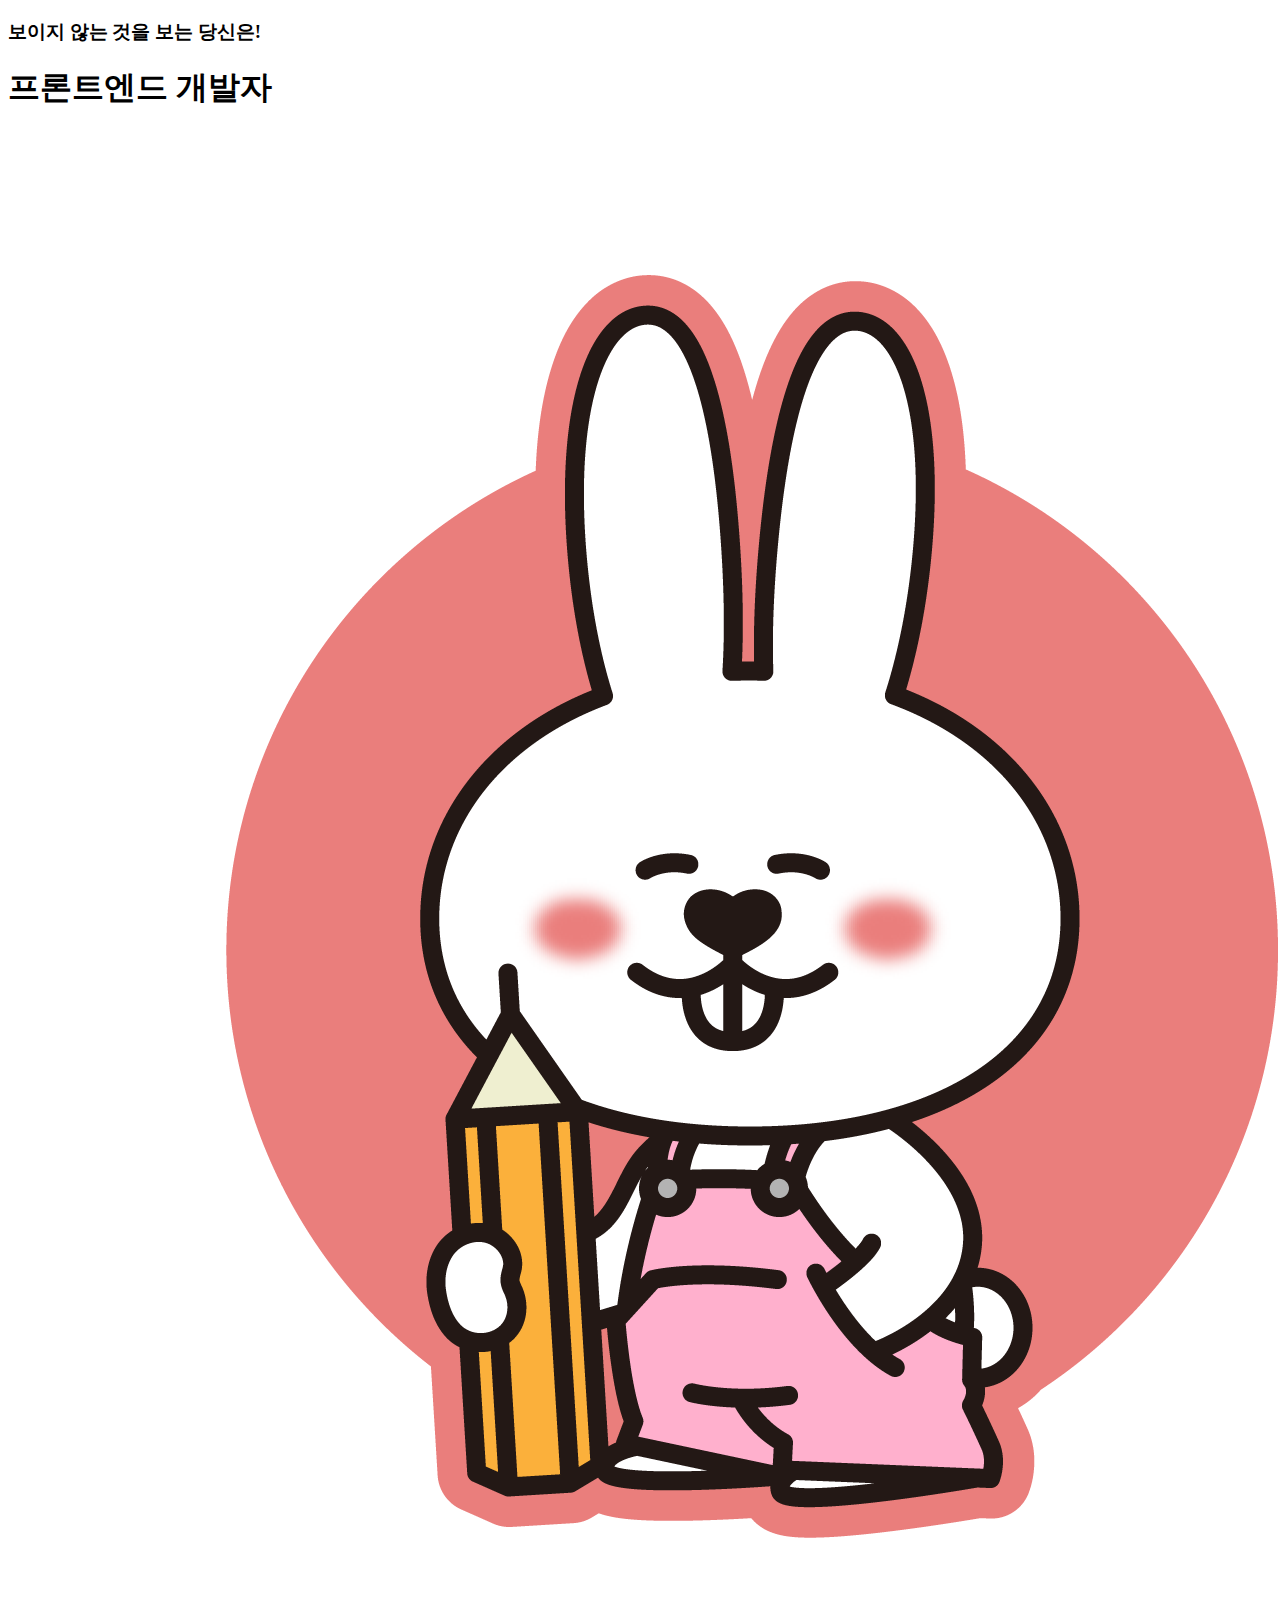
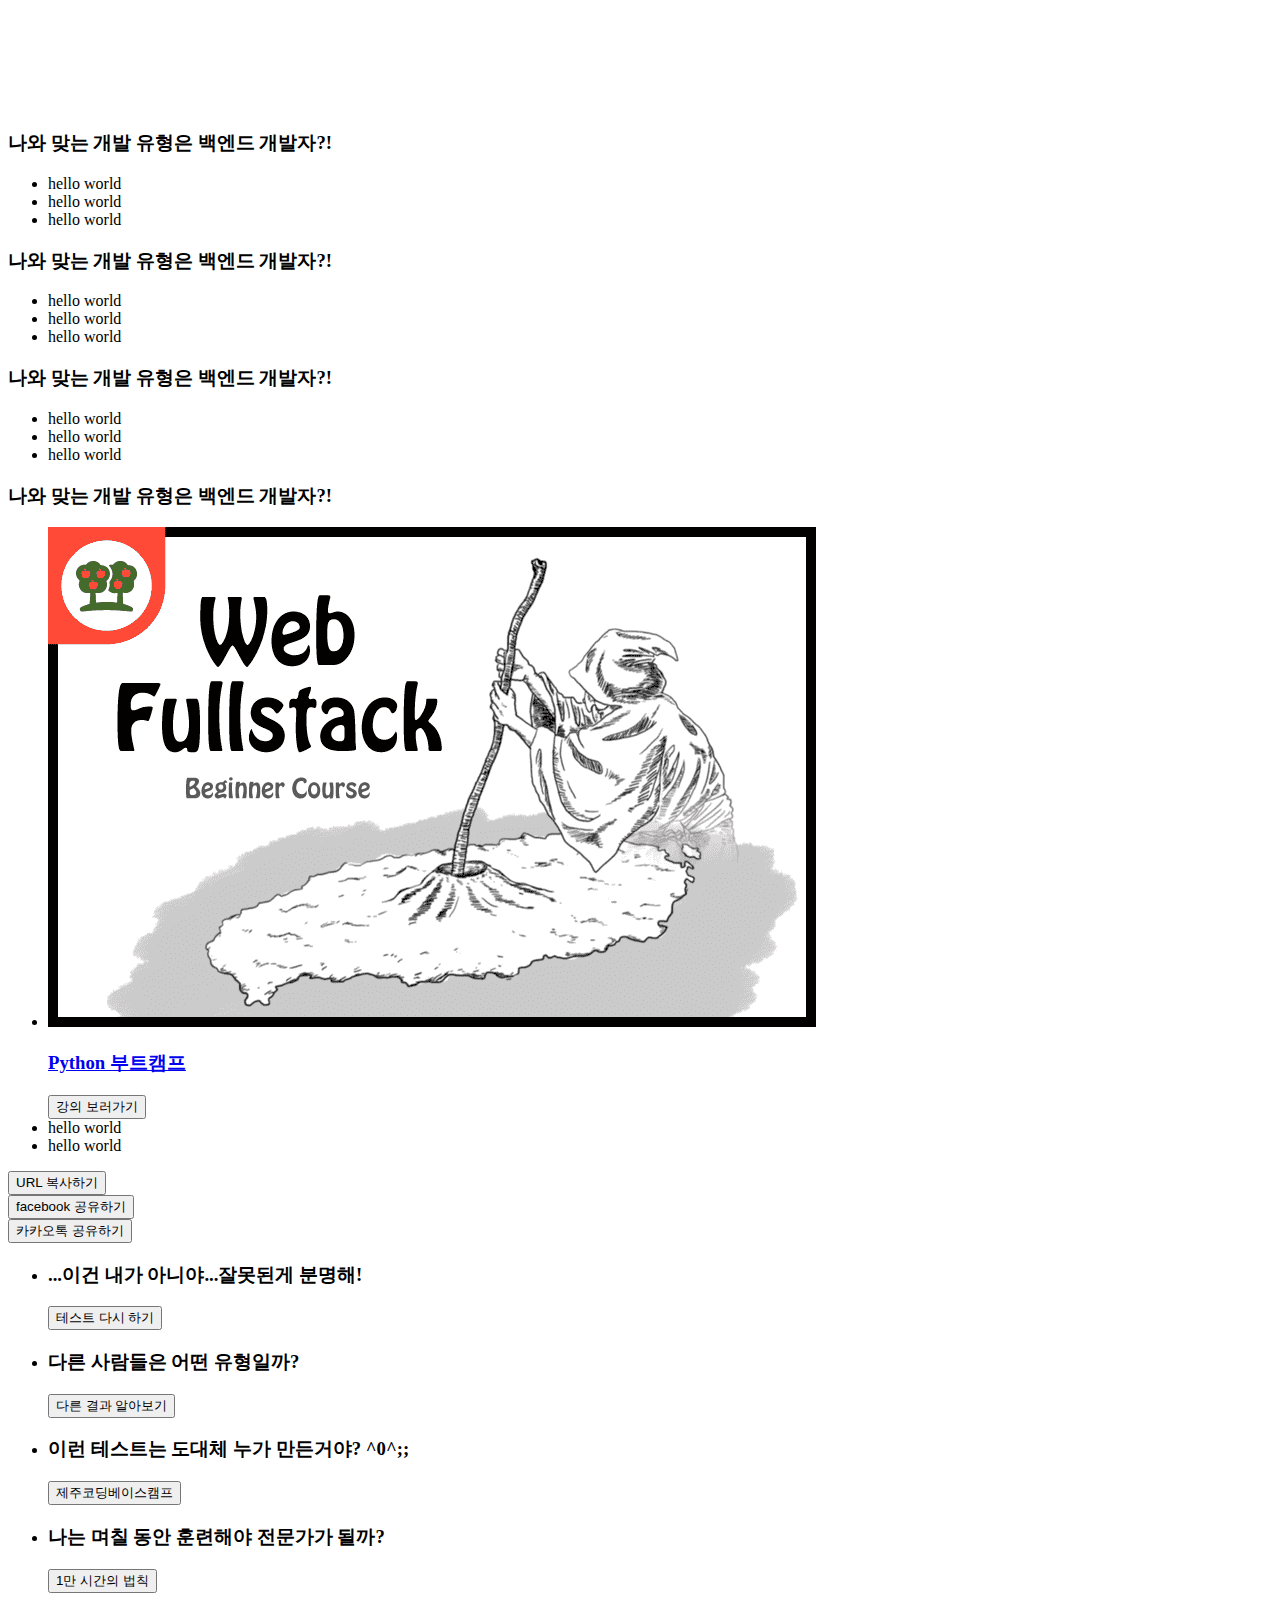
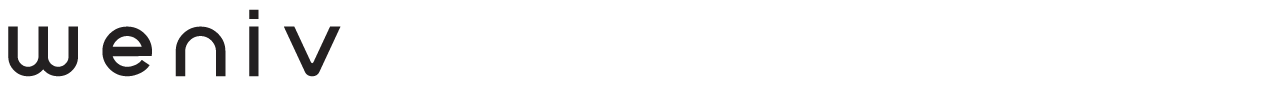
<file: result.html>
<!DOCTYPE html>
<html lang="en">
<head>
    <meta charset="UTF-8">
    <meta http-equiv="X-UA-Compatible" content="IE=edge">
    <meta name="viewport" content="width=device-width, initial-scale=1.0">
    <title>나의 개발 유형 찾기</title>
</head>
<body>
    <section>
        <div class = "wrapper">
            <div class = "result">
                <div class = "title">
                    <h3>보이지 않는 것을 보는   당신은!</h3>
                    <h1>프론트엔드 개발자</h1>
                </div>
                <div class = "result_img">
                    <img src="img/프론트엔드.png" alt="frontend">
                </div>
            </div>
            <div class = "result_explains">
                <div class = "explain"></div>
                    <h3 class = "title">나와 맞는 개발 유형은 백엔드 개발자?!</h3>
                    <ul>
                            <li>hello world</li>
                            <li>hello world</li>
                            <li>hello world</li>
                    </ul>
                </div>
                <div class = "explain">
                    <h3 class = "title">나와 맞는 개발 유형은 백엔드 개발자?!</h3>
                    <ul>
                            <li>hello world</li>
                            <li>hello world</li>
                            <li>hello world</li>
                    </ul>
                </div>
                <div class = "explain">
                    <h3 class = "title">나와 맞는 개발 유형은 백엔드 개발자?!</h3>
                    <ul>
                            <li>hello world</li>
                            <li>hello world</li>
                            <li>hello world</li>
                    </ul>
                </div>
            </div>
            <div class = "lectures">
                <h3 class = "title">나와 맞는 개발 유형은 백엔드 개발자?!</h3>
                <ul>
                        <li>
                            <a href="#" target="_blank">
                                <img src="img/lec_web_fullstack.png" alt="제주코딩베이스캠프 기본강좌">
                                <h3>Python 부트캠프</h3>
                                <button type = "button">강의 보러가기</button>
                            </a>
                        </li>
                        <li>hello world</li>
                        <li>hello world</li>
                </ul>
            </div>
            <div class = "share">
                <div class = "url">
                    <button class="copy_btn" type = "button">URL 복사하기</button>
                </div>
                <div class="facebook">
                    <button class="copy_btn" type = "button">facebook 공유하기</button>
                </div>
                <div class="kakao">
                    <button class="copy_btn" type = "button"> 카카오톡 공유하기</button>
                </div>
            </div>
            <div class = "buttons">
                <ul>
                    <li>
                        <h3>...이건 내가 아니야...잘못된게 분명해!</h3>
                        <a href="#">
                            <button type = "button">테스트 다시 하기</button>
                        </a>
                    </li>
                    <li>
                        <h3>다른 사람들은 어떤 유형일까?</h3>
                        <a href="#">
                            <button type= "button">다른 결과 알아보기</button>
                        </a>
                    </li>
                    <li>
                        <h3>이런 테스트는 도대체 누가 만든거야? ^0^;;</h3>
                        <a href="#">
                            <button type = "button">제주코딩베이스캠프</button>
                        </a>
                    </li>
                    <li>
                        <h3>나는 며칠 동안 훈련해야 전문가가 될까?</h3>
                        <a href="">
                            <button type = "button">1만 시간의 법칙</button>
                        </a>
                    </li>
                </ul>
            </div>
            <div class = "weniv">
                <div class = "weniv">
                    <a href="http://www.paullab.co.kr">
                        <img src="img/weniv_logo_black.png" alt="weniv">
                    </a>
                </div>
            </div>
        </div>
    </section>
</body>
</html>
</file>
